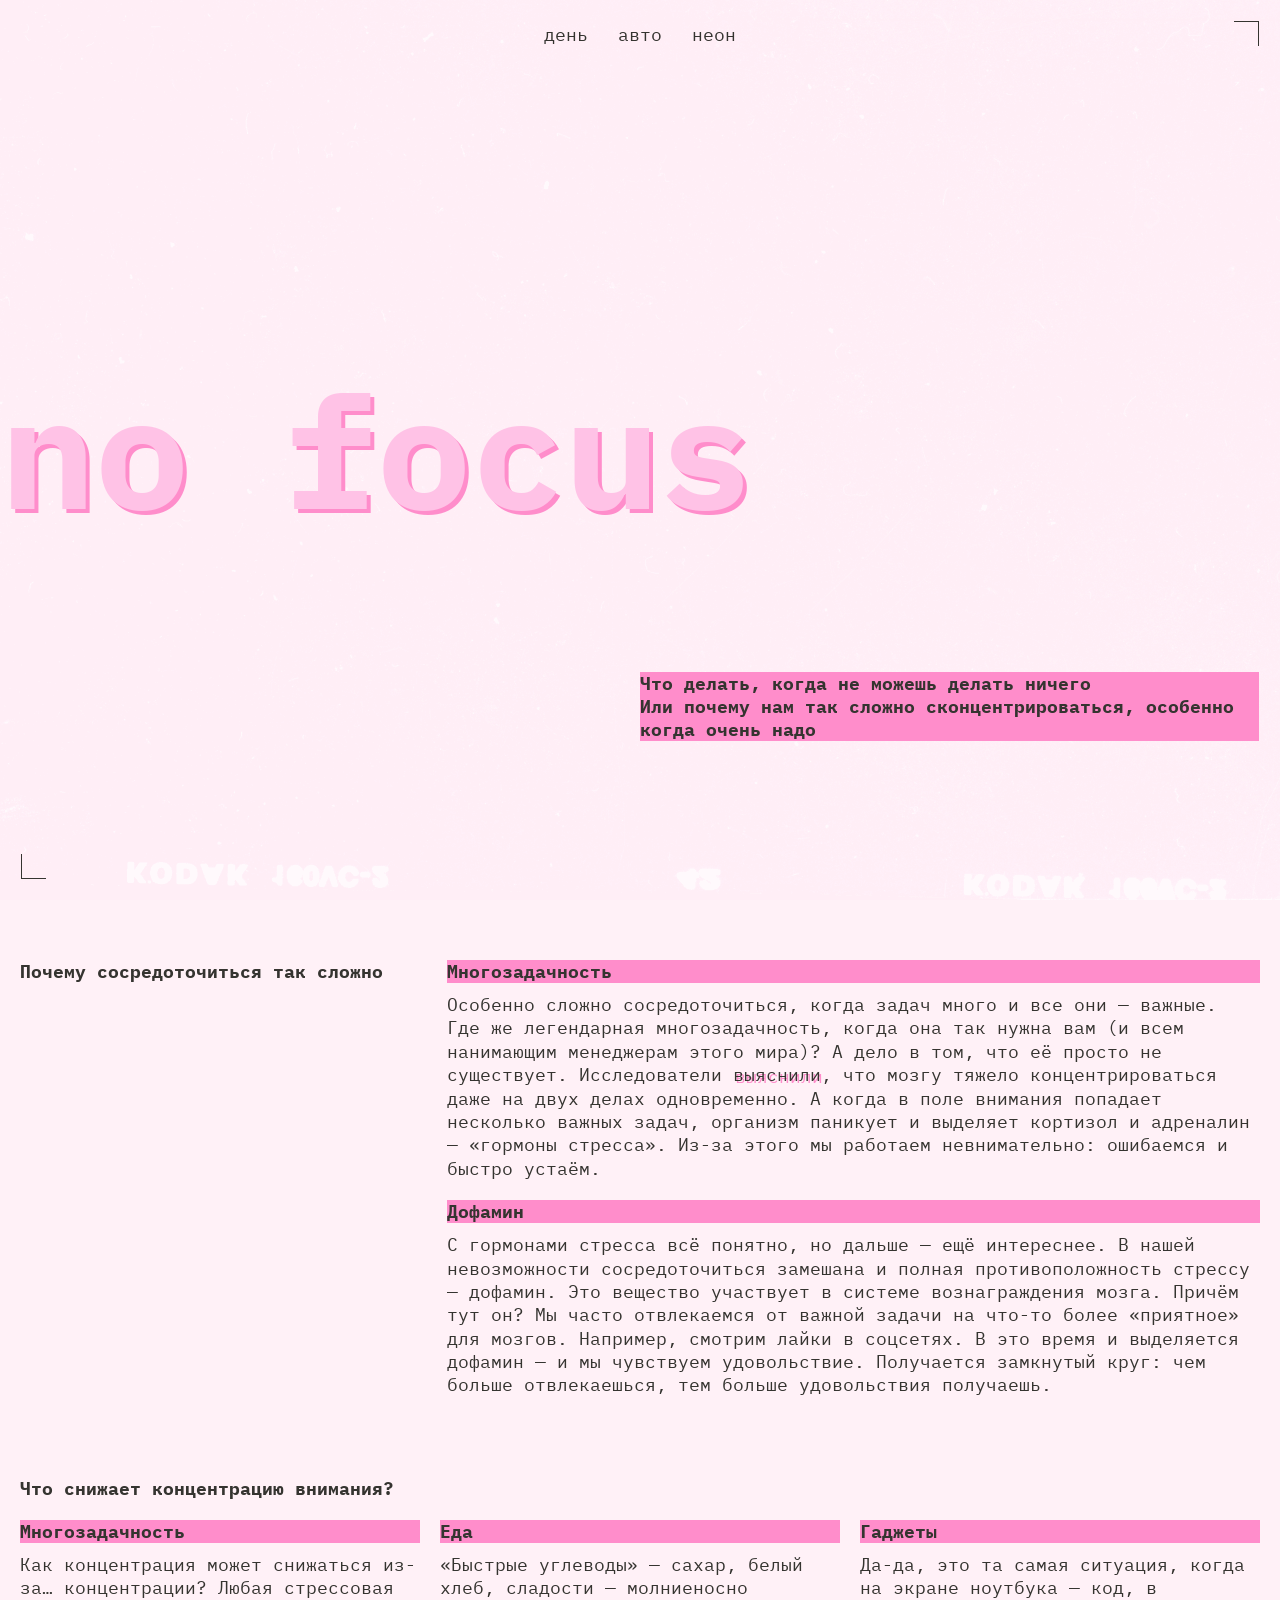
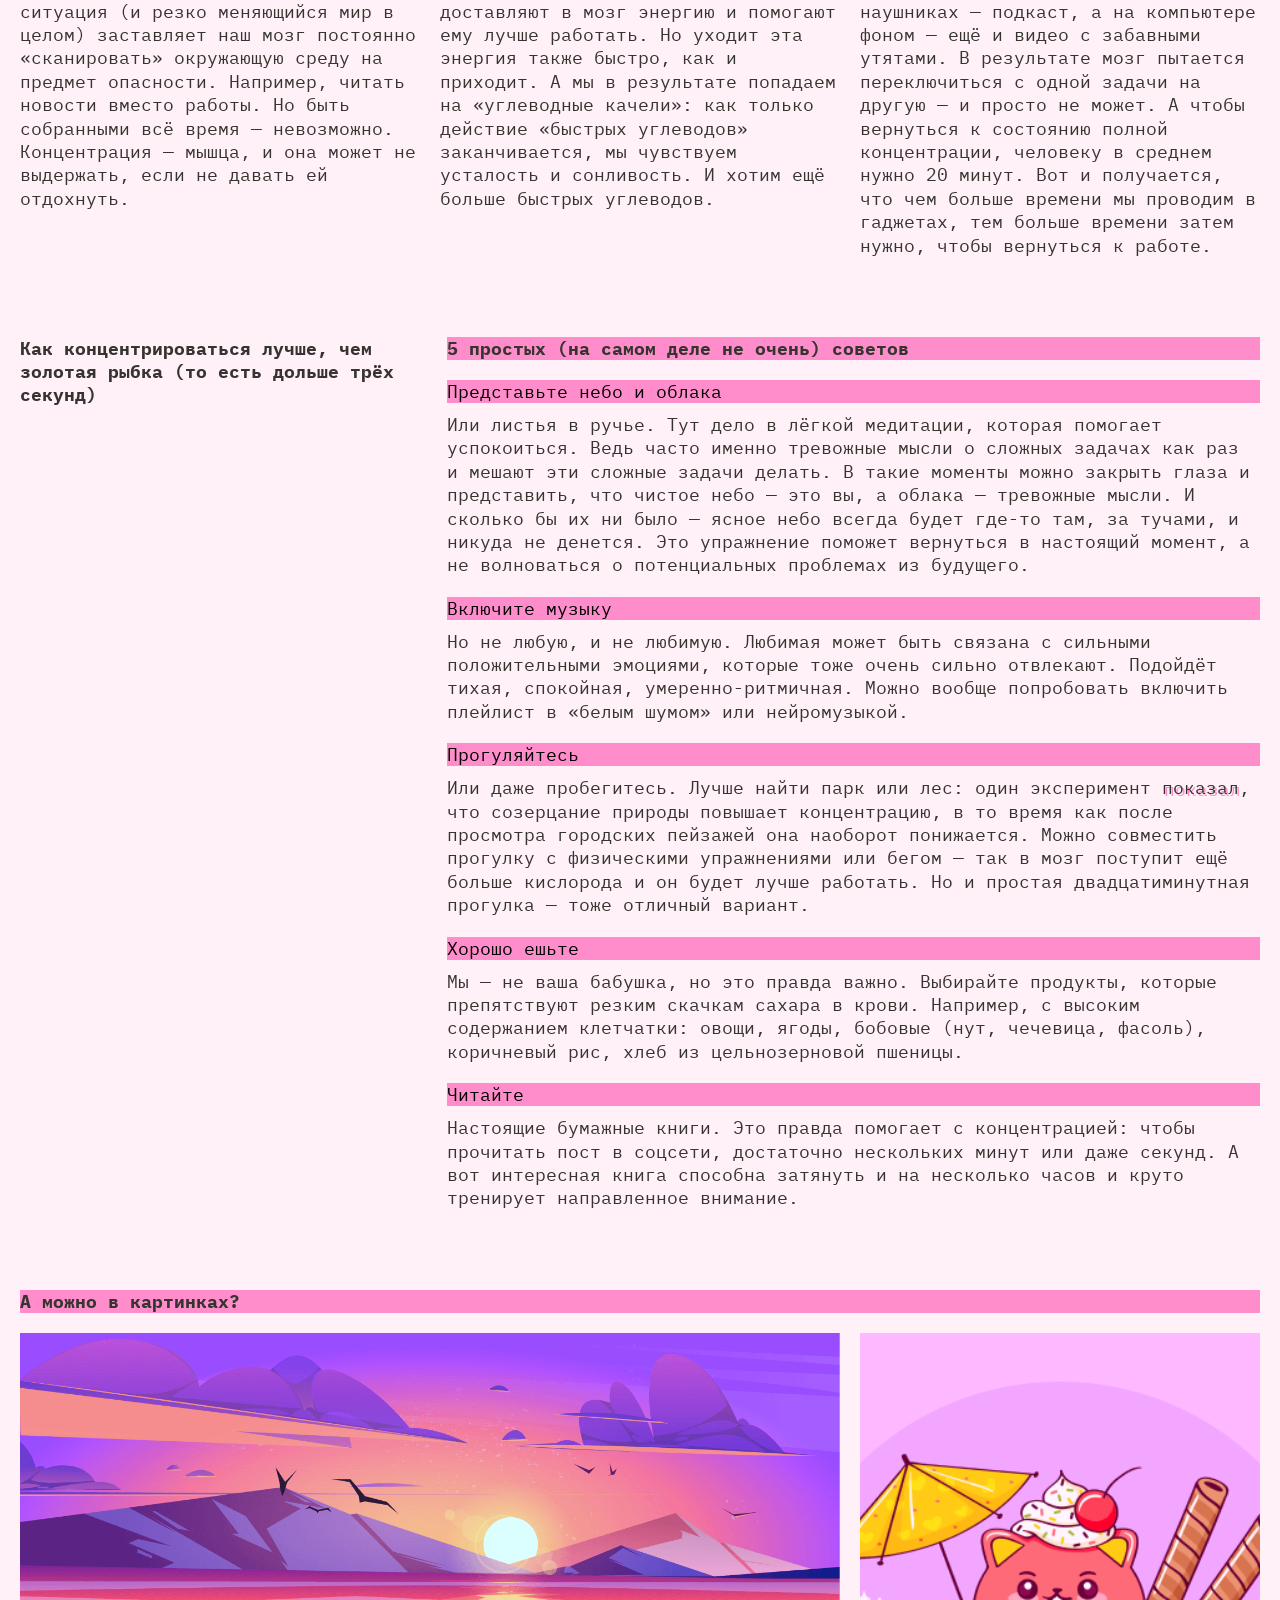
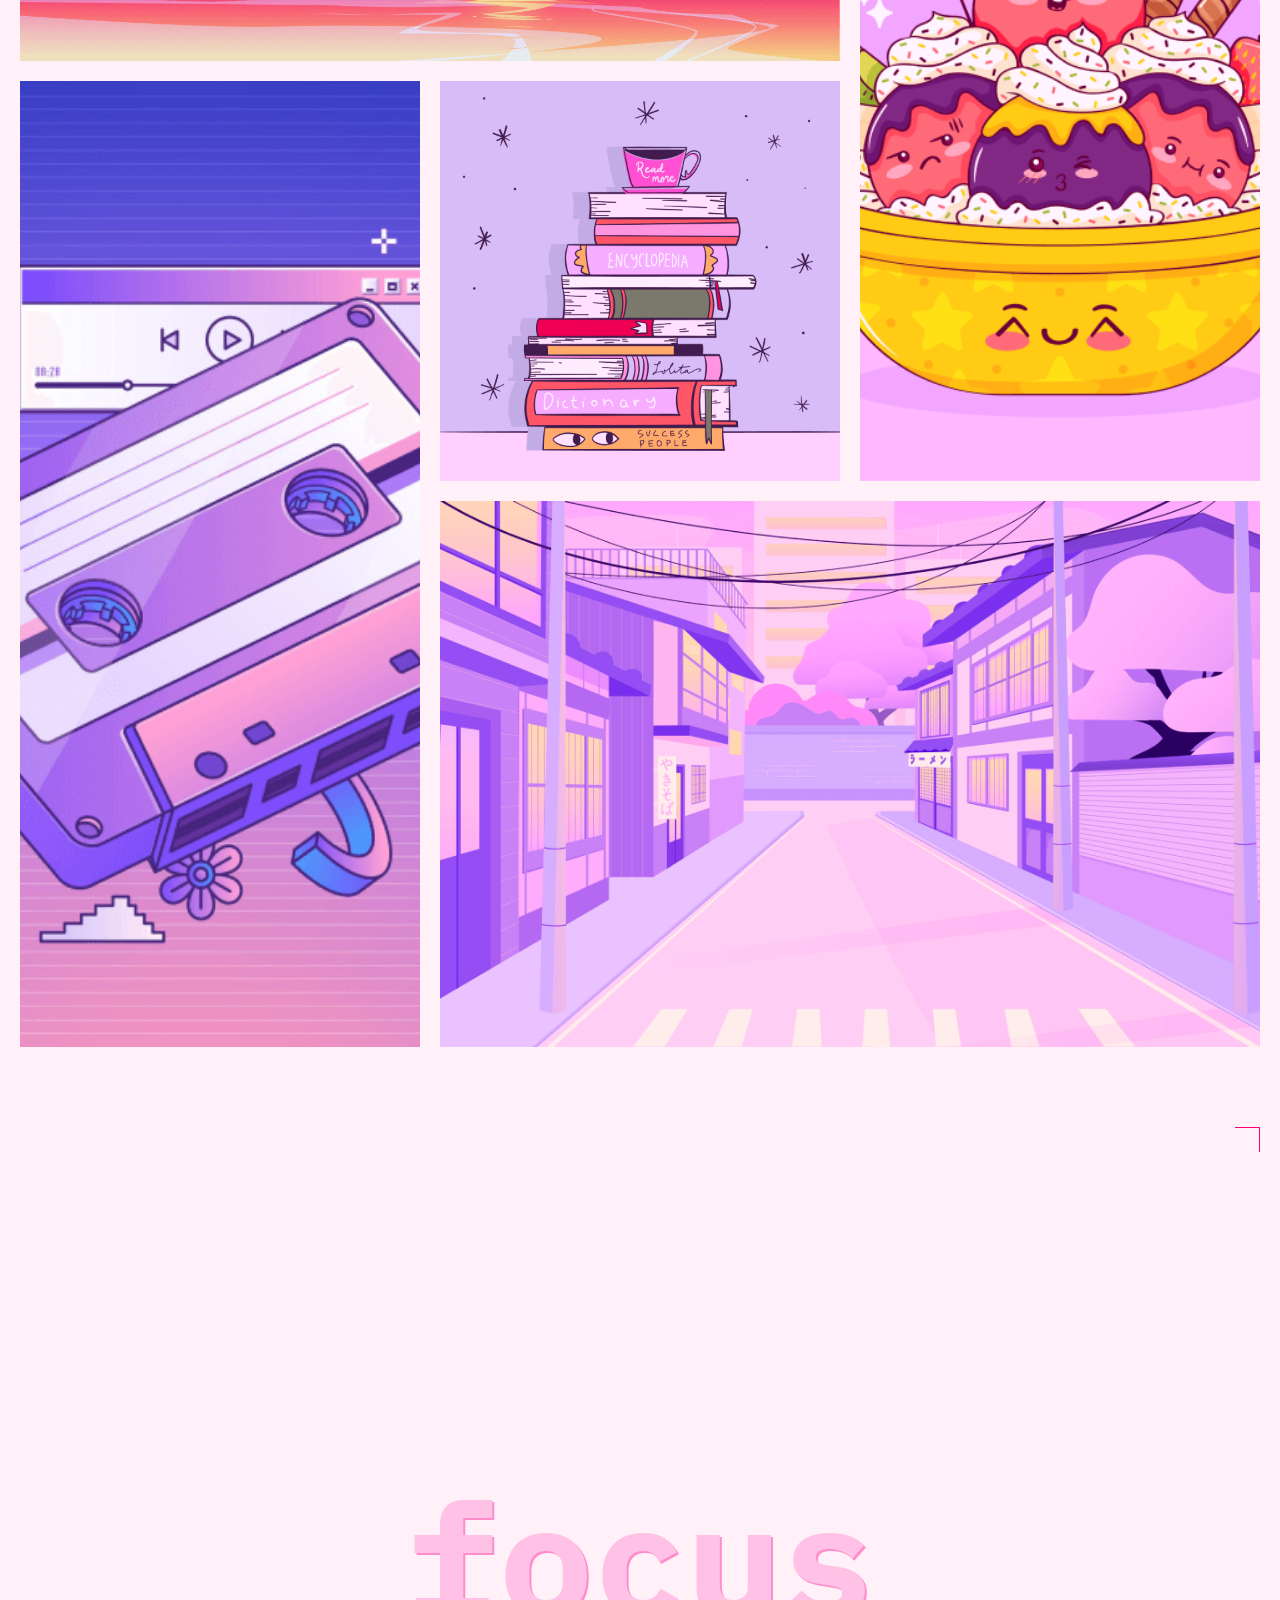
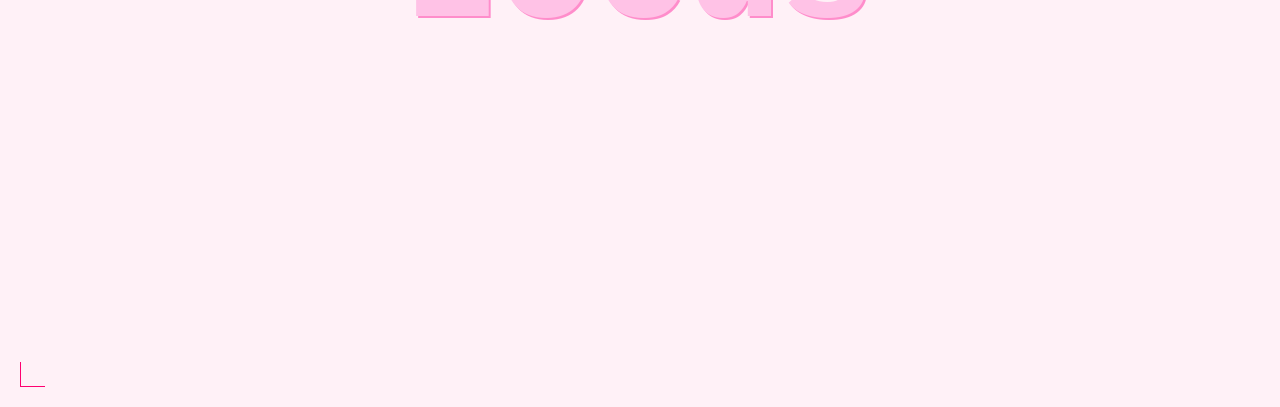
<file: index.html>
<!DOCTYPE html>
<html lang="ru">
  <head>
    <meta charset="UTF-8" />
    <meta http-equiv="X-UA-Compatible" content="IE=edge" />
    <meta name="color-scheme" content="dark light">
    <meta name="viewport" content="width=device-width, initial-scale=1.0" />
    <link rel="stylesheet" href="./fonts/fonts.css">
    <link rel="stylesheet" href="./styles/globals.css">
    <link rel="stylesheet" href="./styles/variables.css">
    <link rel="stylesheet" href="./styles/style.css">
    <link rel="stylesheet" href="./styles/dark.css">
    <link rel="stylesheet" href="./styles/light.css">
    <link rel="icon" href="images/favicon.ico">
    <link rel="icon" href="images/favicon.svg">
    <title>Сложно сосредоточиться</title>
  </head>
  <body class="page">
    <header class="header decorated-zone">
                  <div class="header_nav_container header_style_container">
                  <span class="decoration" aria-hidden="true">REC</span>
                  <nav class="header__theme-menu">
                    <ul class="header__theme-menu-list">
                      <li class="header__theme-menu-item">
                        <button
                          class="header__theme-menu-button header__theme-menu-button_type_light"
                        >
                          день
                        </button>
                      </li>
                      <li class="header__theme-menu-item">
                        <button
                          class="header__theme-menu-button header__theme-menu-button_active header__theme-menu-button_type_auto"
                          disabled
                        >
                          авто
                        </button>
                      </li>
                      <li class="header__theme-menu-item">
                        <button
                          class="header__theme-menu-button header__theme-menu-button_type_dark"
                        >
                          неон
                        </button>
                      </li>
                    </ul>
                  </nav>
                </div>
      <div class="title_container">
      <h1 class="title">no focus</h1>
    </div>
             <div class="header_discription_container header_style_container">
                <div class="title_text_container">
                <p class="title_text">Что делать, когда не можешь делать ничего
                  <br>Или почему нам так сложно сконцентрироваться, особенно когда очень надо</p>
                </div>
              </div>
    </header>
   <main class="main">
      <section class="section_container section_decorated">
        <div class="section_title_container">
        <h2 class="section_title">
          Почему сосредоточиться так сложно
        </h2>
        </div>
      <div class="section_content_container">
        <h3 class="section_subtitle">Многозадачность</h3>
        <p class="section_text">
          Особенно сложно сосредоточиться, когда задач много и все они — важные. Где же легендарная многозадачность, когда она так нужна вам (и всем нанимающим менеджерам этого мира)? А дело в том, что её просто не существует. Исследователи <a class="link" href="https://pmc.ncbi.nlm.nih.gov/articles/PMC7075496/" target="_blank">выяснили</a>, что мозгу тяжело концентрироваться даже на двух делах одновременно. А когда в поле внимания попадает несколько важных задач, организм паникует и выделяет кортизол и адреналин — «гормоны стресса». Из-за этого мы работаем невнимательно: ошибаемся и быстро устаём.
        </p>
        <h3 class="section_subtitle">Дофамин</h3>
        <p class="section_text">С гормонами стресса всё понятно, но дальше — ещё интереснее. В нашей невозможности сосредоточиться замешана и полная противоположность стрессу — дофамин. Это вещество участвует в системе вознаграждения мозга. Причём тут он? Мы часто отвлекаемся от важной задачи на что-то более «приятное» для мозгов. Например, смотрим лайки в соцсетях. В это время и выделяется дофамин — и мы чувствуем удовольствие. Получается замкнутый круг: чем больше отвлекаешься, тем больше удовольствия получаешь.</p>
      </div>
      </section>

      <section class="section_container section_decorated">
        <div class="section_decorated">
        <h2 class="section_title">
          Что снижает концентрацию внимания?
        </h2>
      </div>
      <div class="section_content_container container_decoration">
        <div class="section_block">
        <h3 class="section_subtitle">Многозадачность</h3>
        <p class="section_text">
          Как концентрация может снижаться из-за… концентрации? Любая стрессовая ситуация (и резко меняющийся мир в целом) заставляет наш мозг постоянно «сканировать» окружающую среду на предмет опасности. Например, читать новости вместо работы. Но быть собранными всё время — невозможно. Концентрация — мышца, и она может не выдержать, если не давать ей отдохнуть.
        </p>
        </div>
        <div class="section_block">
        <h3 class="section_subtitle">Еда</h3>
        <p class="section_text">
          «Быстрые углеводы» — сахар, белый хлеб, сладости — молниеносно доставляют в мозг энергию и помогают ему лучше работать. Но уходит эта энергия также быстро, как и приходит. А мы в результате попадаем на «углеводные качели»: как только действие «быстрых углеводов» заканчивается, мы чувствуем усталость и сонливость. И хотим ещё больше быстрых углеводов.
        </p>
        </div>
        <div class="section_block">

        <h3 class="section_subtitle">Гаджеты</h3>
        <p class="section_text">
          Да-да, это та самая ситуация, когда на экране ноутбука — код, в наушниках — подкаст, а на компьютере фоном — ещё и видео с забавными утятами. В результате мозг пытается переключиться с одной задачи на другую — и просто не может. А чтобы вернуться к состоянию полной концентрации, человеку в среднем нужно 20 минут. Вот и получается, что чем больше времени мы проводим в гаджетах, тем больше времени затем нужно, чтобы вернуться к работе.
        </p>
        </div>
      </div>
      </section>

      <section class="section_container">
        <h2 class="section_title">
          Как концентрироваться лучше, чем золотая рыбка (то есть дольше трёх секунд)
        </h2>
        <div class="section_content_container">
        <h3 class="section_subtitle">5 простых (на самом деле не очень) советов</h3>
        <h4 class="section_subsubtitle">Представьте небо и облака</h4>
        <p class="section_text">Или листья в ручье. Тут дело в лёгкой медитации, которая помогает успокоиться. Ведь часто именно тревожные мысли о сложных задачах как раз и мешают эти сложные задачи делать. В такие моменты можно закрыть глаза и представить, что чистое небо — это вы, а облака — тревожные мысли. И сколько бы их ни было — ясное небо всегда будет где-то там, за тучами, и никуда не денется. Это упражнение поможет вернуться в настоящий момент, а не волноваться о потенциальных проблемах из будущего.
        </p>
        <h4 class="section_subsubtitle">Включите музыку</h4>
        <p class="section_text">
          Но не любую, и не любимую. Любимая может быть связана с сильными положительными эмоциями, которые тоже очень сильно отвлекают. Подойдёт тихая, спокойная, умеренно-ритмичная. Можно вообще попробовать включить плейлист в «белым шумом» или нейромузыкой.
        </p>
        <h4 class="section_subsubtitle">Прогуляйтесь</h4>
        <p class="section_text">
          Или даже пробегитесь. Лучше найти парк или лес: один эксперимент <a class="link" href="https://www.sciencedirect.com/science/article/abs/pii/S0272494415000328" target="_blank">показал</a>, что созерцание природы повышает концентрацию, в то время как после просмотра городских пейзажей она наоборот понижается. Можно совместить прогулку с физическими упражнениями или бегом — так в мозг поступит ещё больше кислорода и он будет лучше работать. Но и простая двадцатиминутная прогулка — тоже отличный вариант.
        </p>
        <h4 class="section_subsubtitle">Хорошо ешьте</h4>
        <p class="section_text">
          Мы — не ваша бабушка, но это правда важно. Выбирайте продукты, которые препятствуют резким скачкам сахара в крови. Например, с высоким содержанием клетчатки: овощи, ягоды, бобовые (нут, чечевица, фасоль), коричневый рис, хлеб из цельнозерновой пшеницы.
        </p>
        <h4 class="section_subsubtitle">Читайте</h4>
        <p class="section_text">
          Настоящие бумажные книги. Это правда помогает с концентрацией: чтобы прочитать пост в соцсети, достаточно нескольких минут или даже секунд. А вот интересная книга способна затянуть и на несколько часов и круто тренирует направленное внимание.
        </p>
      </div>
      </section>

      <section class="section_container">
        <h3 class="section_subtitle">А можно в картинках?</h3>
        <div class="image_container">
        <img class="images" src="images/sunset.png" alt="Закат">
        <img class="images" src="images/ice-cream.png" alt="Сладости с мороженым">
        <img class="images" src="images/tape.png" alt="Кассета">
        <img class="images" src="images/books.png" alt="Книги">
        <img class="images" src="images/street.png" alt="Улица">
      </div>
      </section>
    </main>
   <footer class="footer">
      <div class="final_title_container">
        <h1 class="title final_title">focus</h1>
      </div>
    </footer>
  </body>
</html>
<script src="./scripts/script.js"></script>
</file>
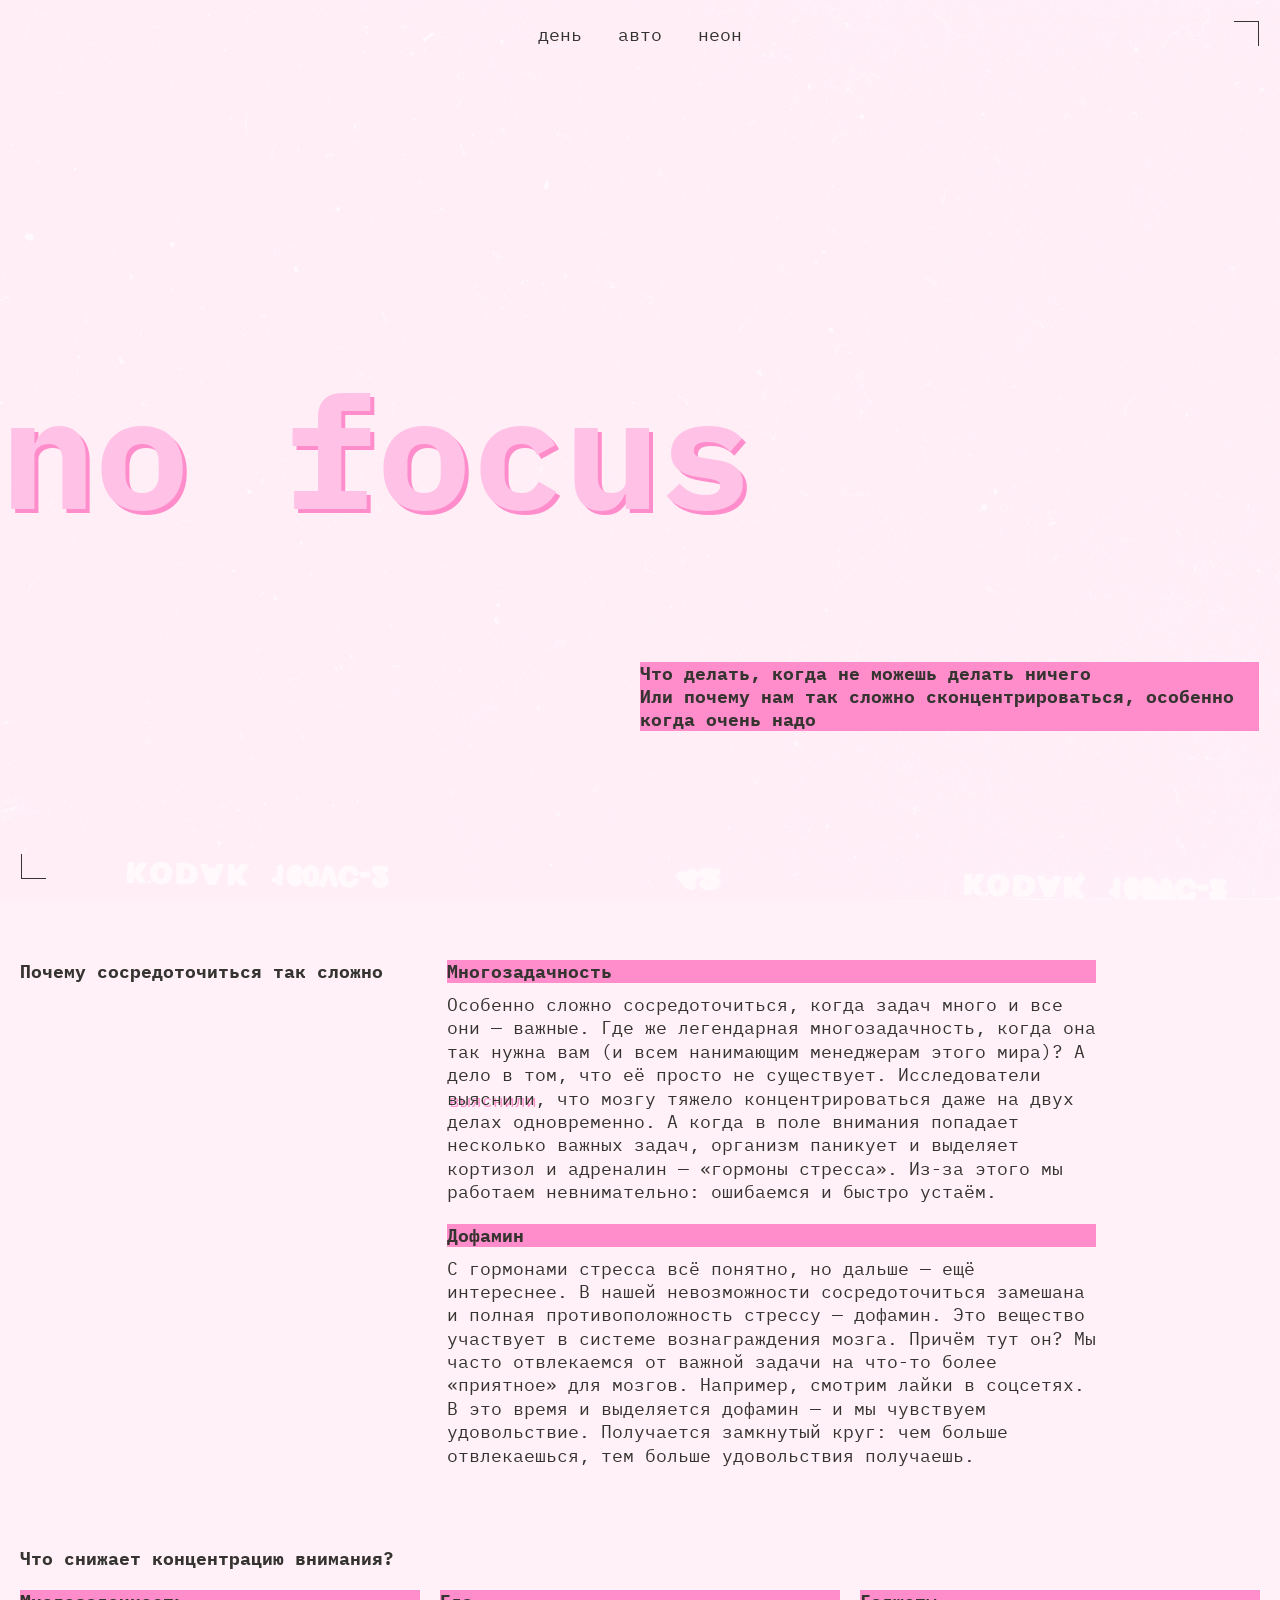
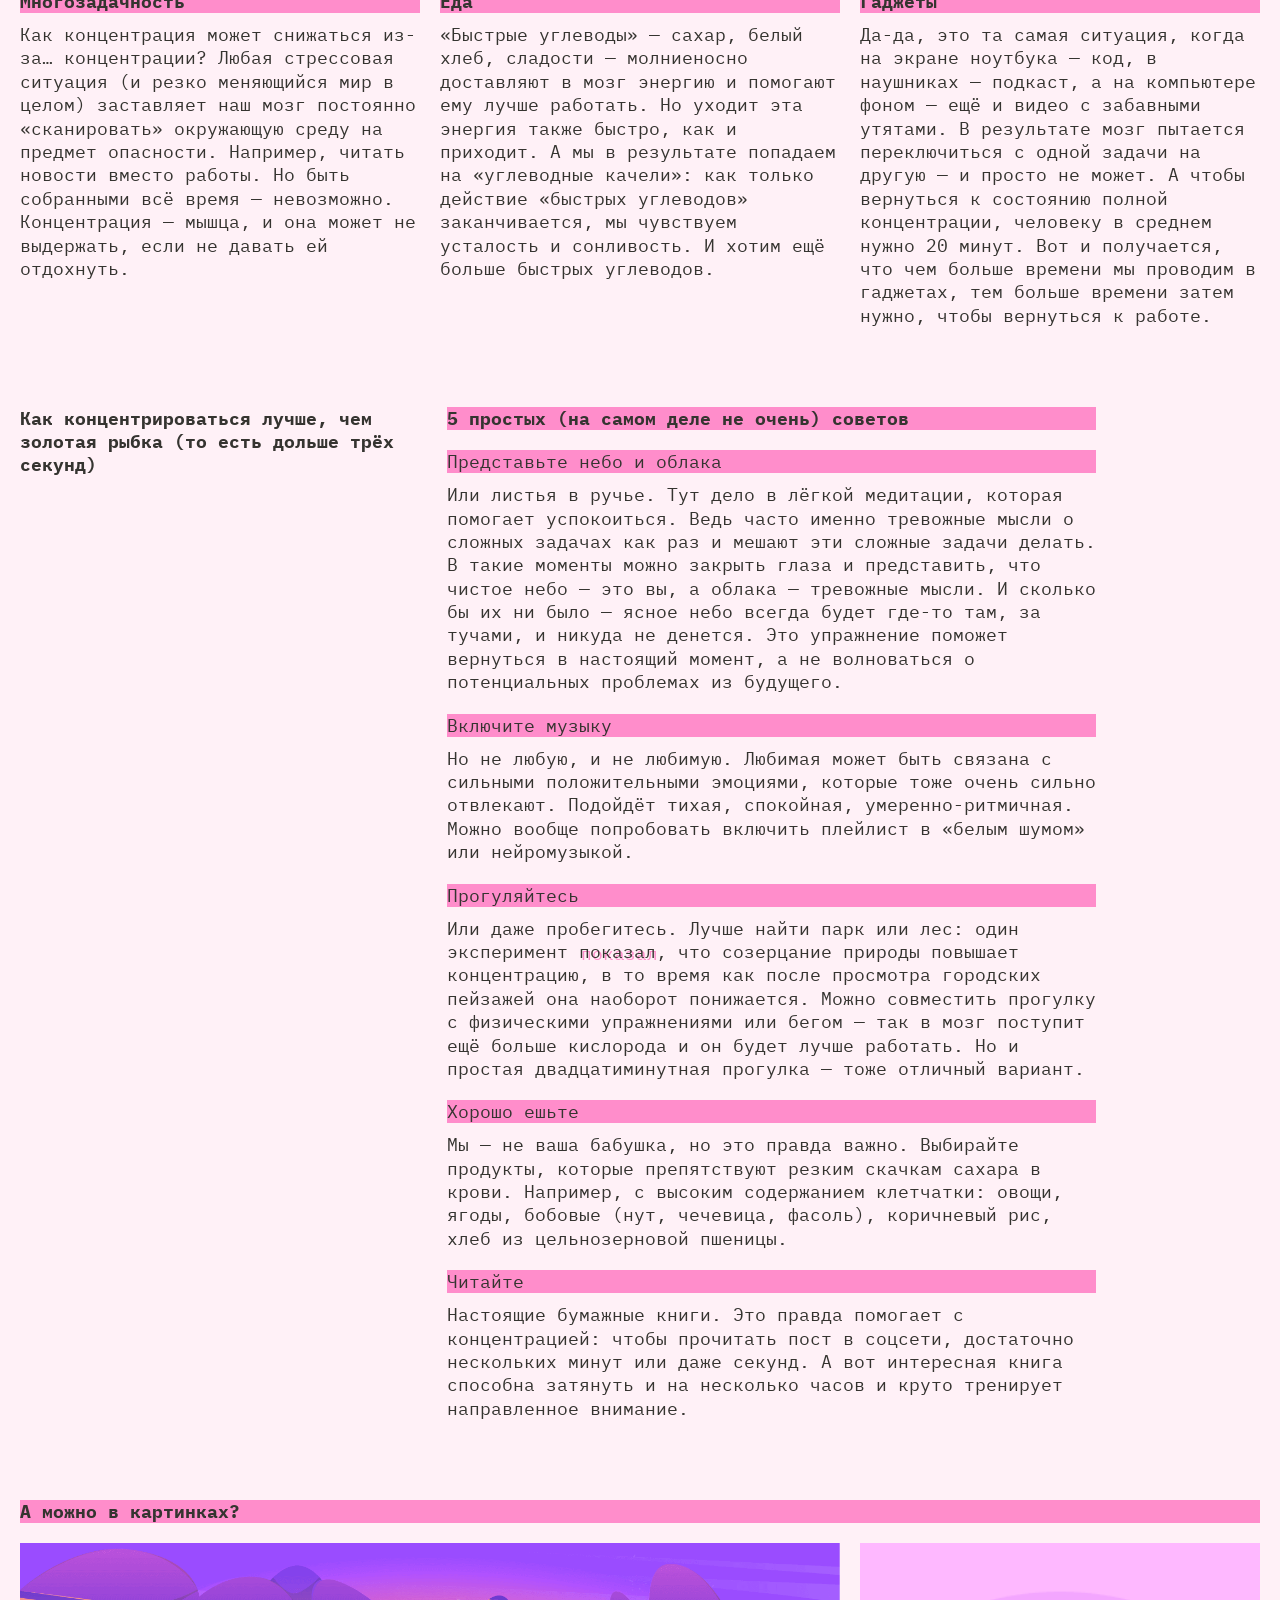
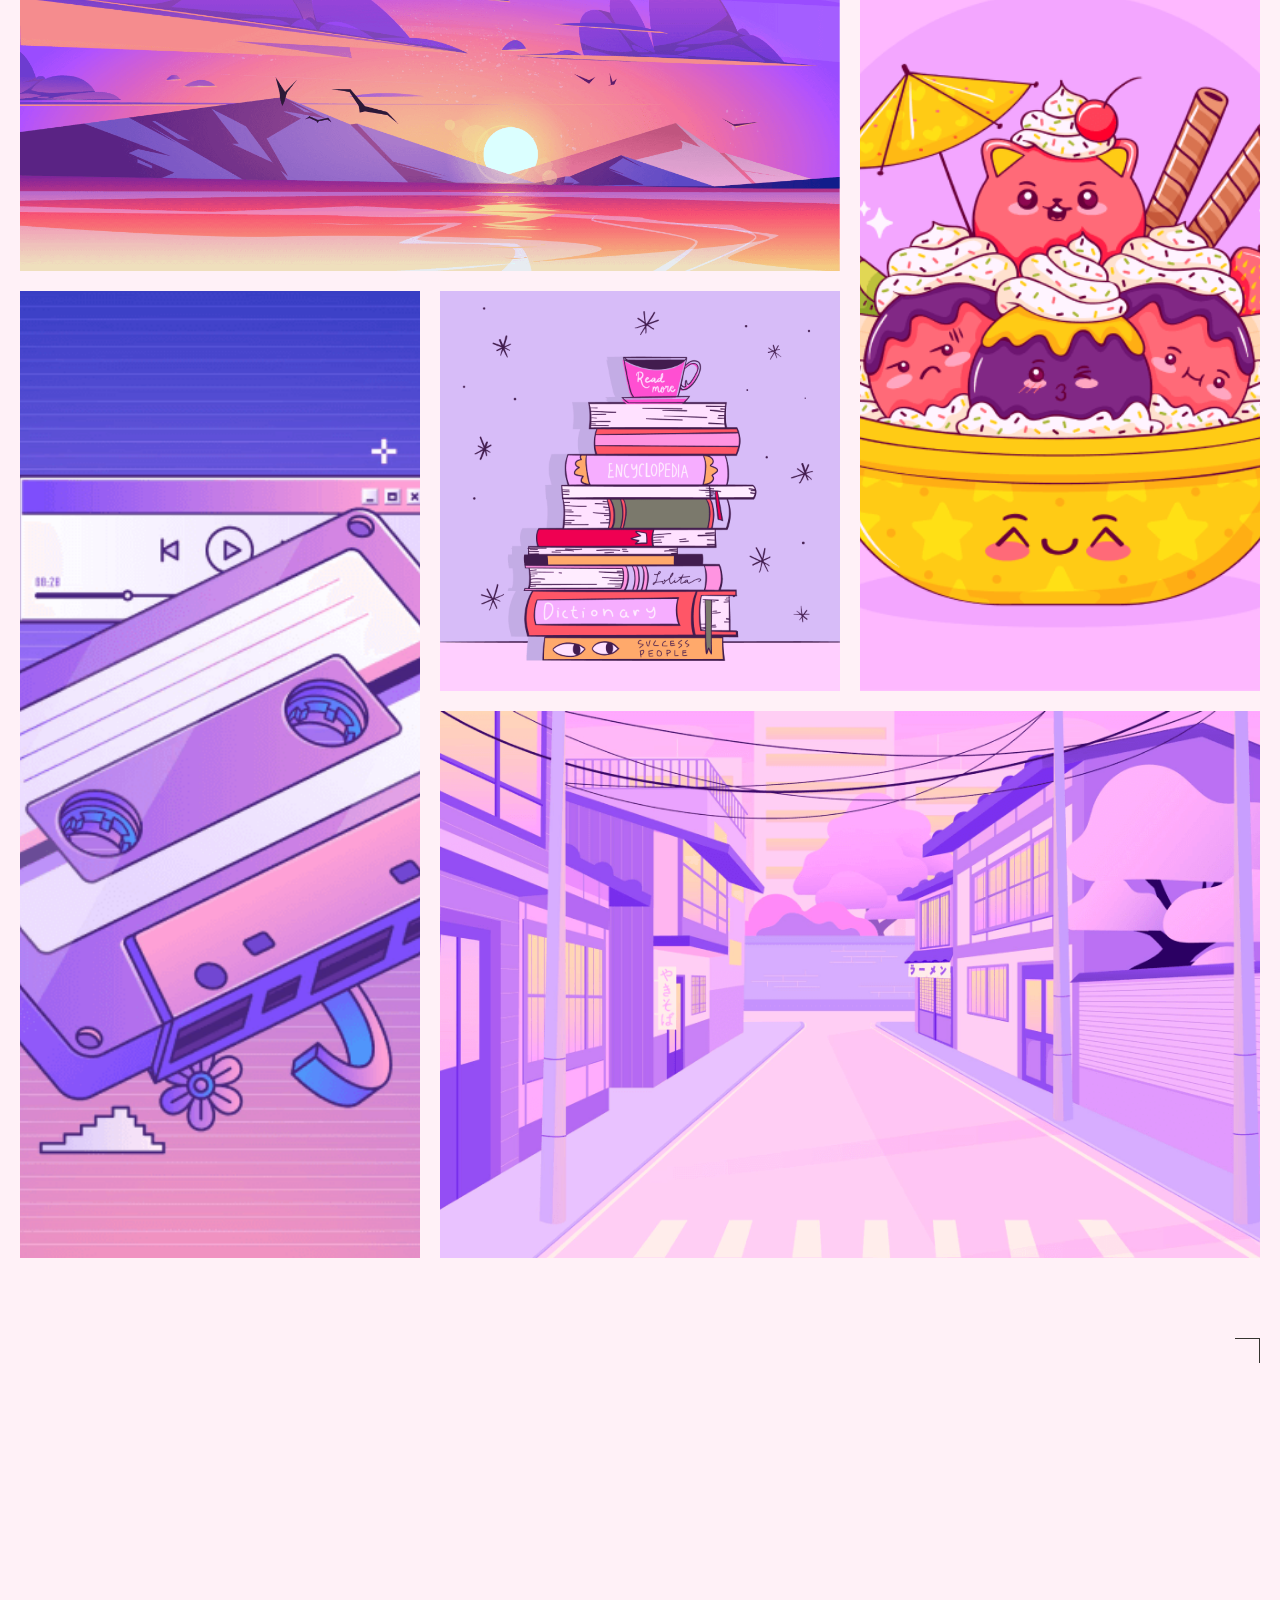
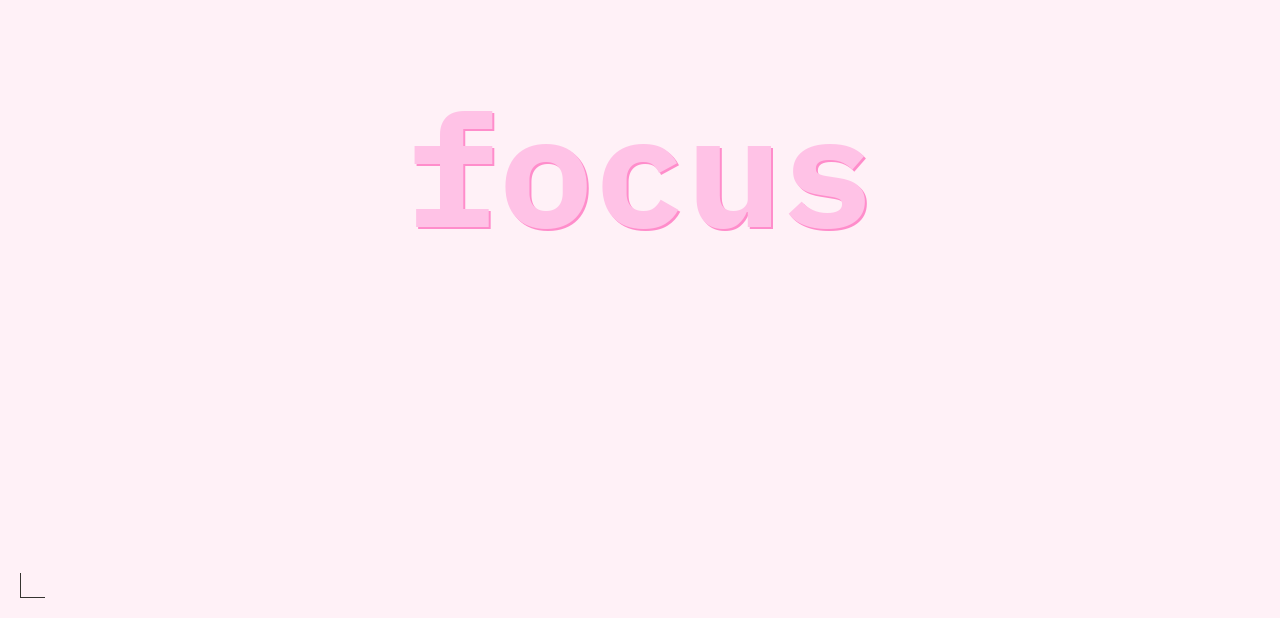
<file: бэкап(копия) сложно сосредоточиться/index.html>
<!DOCTYPE html>
<html lang="ru">

<head>
  <meta charset="UTF-8" />
  <meta http-equiv="X-UA-Compatible" content="IE=edge" />
  <meta name="color-scheme" content="dark light">
  <meta name="viewport" content="width=device-width, initial-scale=1.0" />
  <link rel="stylesheet" href="./fonts/fonts.css">
  <link rel="stylesheet" href="./styles/globals.css">
  <link rel="stylesheet" href="./styles/variables.css">
  <link rel="stylesheet" href="./styles/style.css">
  <link rel="stylesheet" href="./styles/dark.css">
  <link rel="stylesheet" href="./styles/light.css">
  <link rel="icon" href="images/favicon.ico">
  <link rel="icon" href="images/favicon.svg">
  <title>Сложно сосредоточиться</title>
</head>

<body class="page">
  <header class="header decorated-zone">
    <div class="header_nav_container header_style_container">
      <span class="decoration" aria-hidden="true">REC</span>
      <nav class="header__theme-menu">
        <ul class="header__theme-menu-list">
          <li class="header__theme-menu-item">
            <button class="header__theme-menu-button header__theme-menu-button_type_light">
              день
            </button>
          </li>
          <li class="header__theme-menu-item">
            <button
              class="header__theme-menu-button header__theme-menu-button_active header__theme-menu-button_type_auto"
              disabled>
              авто
            </button>
          </li>
          <li class="header__theme-menu-item">
            <button class="header__theme-menu-button header__theme-menu-button_type_dark">
              неон
            </button>
          </li>
        </ul>
      </nav>
    </div>
    <div class="title_container">
      <h1 class="title">no focus</h1>
    </div>
    <div class="header_discription_container header_style_container">
      <div class="title_text_container">
        <p class="title_text">Что делать, когда не можешь делать ничего
          <br>Или почему нам так сложно сконцентрироваться, особенно когда очень надо
        </p>
      </div>
    </div>
  </header>
  <main class="main">
    <section class="section_container section_decorated">
      <div class="section_title_container">
        <h2 class="section_title">
          Почему сосредоточиться так сложно
        </h2>
      </div>
      <div class="section_content_container section_content_container_dop">
        <h3 class="section_subtitle">Многозадачность</h3>
        <p class="section_text">
          Особенно сложно сосредоточиться, когда задач много и все они — важные. Где же легендарная многозадачность,
          когда она так нужна вам (и всем нанимающим менеджерам этого мира)? А дело в том, что её просто не существует.
          Исследователи <a class="link" href="https://pmc.ncbi.nlm.nih.gov/articles/PMC7075496/"
            target="_blank">выяснили</a>, что мозгу тяжело концентрироваться даже на двух делах одновременно. А когда в
          поле внимания попадает несколько важных задач, организм паникует и выделяет кортизол и адреналин — «гормоны
          стресса». Из-за этого мы работаем невнимательно: ошибаемся и быстро устаём.
        </p>
        <h3 class="section_subtitle">Дофамин</h3>
        <p class="section_text">С гормонами стресса всё понятно, но дальше — ещё интереснее. В нашей невозможности
          сосредоточиться замешана и полная противоположность стрессу — дофамин. Это вещество участвует в системе
          вознаграждения мозга. Причём тут он? Мы часто отвлекаемся от важной задачи на что-то более «приятное» для
          мозгов. Например, смотрим лайки в соцсетях. В это время и выделяется дофамин — и мы чувствуем удовольствие.
          Получается замкнутый круг: чем больше отвлекаешься, тем больше удовольствия получаешь.</p>
      </div>
    </section>

    <section class="section_column_text_container section_container section_decorated ">
      <div class="section_decorated">
        <h2 class="section_title section_title_decoration">
          Что снижает концентрацию внимания?
        </h2>
      </div>
      <div class="section_content_container container_decoration section_column_text">
        <div class="section_block">
          <h3 class="section_subtitle">Многозадачность</h3>
          <p class="section_text">
            Как концентрация может снижаться из-за… концентрации? Любая стрессовая ситуация (и резко меняющийся мир в
            целом) заставляет наш мозг постоянно «сканировать» окружающую среду на предмет опасности. Например, читать
            новости вместо работы. Но быть собранными всё время — невозможно. Концентрация — мышца, и она может не
            выдержать, если не давать ей отдохнуть.
          </p>
        </div>
        <div class="section_block">
          <h3 class="section_subtitle">Еда</h3>
          <p class="section_text">
            «Быстрые углеводы» — сахар, белый хлеб, сладости — молниеносно доставляют в мозг энергию и помогают ему
            лучше работать. Но уходит эта энергия также быстро, как и приходит. А мы в результате попадаем на
            «углеводные качели»: как только действие «быстрых углеводов» заканчивается, мы чувствуем усталость и
            сонливость. И хотим ещё больше быстрых углеводов.
          </p>
        </div>
        <div class="section_block">

          <h3 class="section_subtitle">Гаджеты</h3>
          <p class="section_text">
            Да-да, это та самая ситуация, когда на экране ноутбука — код, в наушниках — подкаст, а на компьютере фоном —
            ещё и видео с забавными утятами. В результате мозг пытается переключиться с одной задачи на другую — и
            просто не может. А чтобы вернуться к состоянию полной концентрации, человеку в среднем нужно 20 минут. Вот и
            получается, что чем больше времени мы проводим в гаджетах, тем больше времени затем нужно, чтобы вернуться к
            работе.
          </p>
        </div>
      </div>
    </section>

    <section class="section_container">
      <h2 class="section_title section_title_decoration">
        Как концентрироваться лучше, чем золотая рыбка (то есть дольше трёх секунд)
      </h2>
      <div class="section_content_container section_content_container_dop">
        <h3 class="section_subtitle">5 простых (на самом деле не очень) советов</h3>
        <h4 class="section_subsubtitle">Представьте небо и облака</h4>
        <p class="section_text">Или листья в ручье. Тут дело в лёгкой медитации, которая помогает успокоиться. Ведь
          часто именно тревожные мысли о сложных задачах как раз и мешают эти сложные задачи делать. В такие моменты
          можно закрыть глаза и представить, что чистое небо — это вы, а облака — тревожные мысли. И сколько бы их ни
          было — ясное небо всегда будет где-то там, за тучами, и никуда не денется. Это упражнение поможет вернуться в
          настоящий момент, а не волноваться о потенциальных проблемах из будущего.
        </p>
        <h4 class="section_subsubtitle">Включите музыку</h4>
        <p class="section_text">
          Но не любую, и не любимую. Любимая может быть связана с сильными положительными эмоциями, которые тоже очень
          сильно отвлекают. Подойдёт тихая, спокойная, умеренно-ритмичная. Можно вообще попробовать включить плейлист в
          «белым шумом» или нейромузыкой.
        </p>
        <h4 class="section_subsubtitle">Прогуляйтесь</h4>
        <p class="section_text">
          Или даже пробегитесь. Лучше найти парк или лес: один эксперимент <a class="link"
            href="https://www.sciencedirect.com/science/article/abs/pii/S0272494415000328" target="_blank">показал</a>,
          что созерцание природы повышает концентрацию, в то время как после просмотра городских пейзажей она наоборот
          понижается. Можно совместить прогулку с физическими упражнениями или бегом — так в мозг поступит ещё больше
          кислорода и он будет лучше работать. Но и простая двадцатиминутная прогулка — тоже отличный вариант.
        </p>
        <h4 class="section_subsubtitle">Хорошо ешьте</h4>
        <p class="section_text">
          Мы — не ваша бабушка, но это правда важно. Выбирайте продукты, которые препятствуют резким скачкам сахара в
          крови. Например, с высоким содержанием клетчатки: овощи, ягоды, бобовые (нут, чечевица, фасоль), коричневый
          рис, хлеб из цельнозерновой пшеницы.
        </p>
        <h4 class="section_subsubtitle">Читайте</h4>
        <p class="section_text">
          Настоящие бумажные книги. Это правда помогает с концентрацией: чтобы прочитать пост в соцсети, достаточно
          нескольких минут или даже секунд. А вот интересная книга способна затянуть и на несколько часов и круто
          тренирует направленное внимание.
        </p>
      </div>
    </section>

    <section class="section_container">
      <h3 class="section_subtitle">А можно в картинках?</h3>
      <div class="image_container">
        <img class="images" src="images/sunset.png" alt="Закат">
        <img class="images" src="images/ice-cream.png" alt="Сладости с мороженым">
        <img class="images" src="images/tape.png" alt="Кассета">
        <img class="images" src="images/books.png" alt="Книги">
        <img class="images" src="images/street.png" alt="Улица">
      </div>
    </section>
  </main>
  <footer class="footer">
    <div class="final_title_container">
      <h2 class="title final_title">focus</h2>
    </div>
  </footer>
</body>

</html>
<script src="./scripts/script.js"></script>
</file>
<file: fonts/fonts.css>
@font-face {
  font-family: 'IBM Plex mono';
  src: url(./IBMPlexMono-Regular.woff) format('woff');
  font-weight: normal;
  font-display: swap;
}

@font-face {
  font-family: 'IBM Plex mono';
  src: url(./IBMPlexMono-Bold.woff) format('woff');
  font-weight: bold;
  font-display: swap;
}
</file>
<file: styles/globals.css>
/* Глобальные стили для проекта, их можно дополнять и менять по желанию */

*,
*::before,
*::after {
  box-sizing: border-box;
}

body {
  min-inline-size: 375px;
  max-inline-size: 1440px;
  margin: 0 auto;
}

h1,
h2,
h3,
h4,
h5,
h6,
p {
  margin: 0;
}

ul {
  margin: 0;
  padding: 0;
  list-style: none;
}

picture {
  margin: 0;
  padding: 0;
}

button,
a {
  color: currentColor;
  font-family: inherit;
  font-size: inherit;
  line-height: inherit;
}
</file>
<file: styles/variables.css>
:root {
  --accent-color: #ff0070;
  --background-image: url(../images/cover-image-dark.png);
  --title-color: #DB00FF;
  --background-color:#000028;
  --text-color:#F1B2CE;
  --subtitle-color:var(--background-color);
  --section-title-color:var(--accent-color);
  --decoration-color:var(--accent-color);
  --border-color:#ff007066;
}

.page.theme_auto .header__theme-menu-button_type_auto {
  outline: 1px solid var(--decoration-color);
}

@media (prefers-color-scheme: light) {
  .decoration{
    display: none;
  }
}
</file>
<file: styles/style.css>
/* Основные стили проекта. Это стили для темы, которую вы верстаете первой. */
.section_container{
}
.header {
 width: 100vw;
 height: 100vh;
 position: relative;
 border: 1px solid transparent;
 display: grid;
 grid-template-rows: 1fr auto 1fr;



}
.header_nav_container {
  display: flex;
  justify-content: end;
  align-items: center;
}
.header__theme-menu{
width: fit-content;

}

.header__theme-menu-list{

  margin: 0;
}
.header__theme-menu-item{
  margin-bottom: 10px;
}
.header__theme-menu-item:last-child {
  margin-bottom: 0;
}


.header::after{
  content: '';
  position: absolute;
  top: 0px;
  right: 0px;
  width: 25px;
  height: 25px;
  border-top: 1px solid var(--decoration-color);
  border-right: 1px solid var(--decoration-color);

}

.header::before{
  content: '';
  position: absolute;
  bottom: 0px;
  left: 0px;
  width: 25px;
  height: 25px;
  border-left: 1px solid var(--decoration-color);
  border-bottom: 1px solid var(--decoration-color);
}

.title{
font-family: "IBM Plex Mono", monospace;
color: var(--title-color);
font-size:clamp(7.25rem, 7.0115rem + 1.0178vw, 7.5rem);
line-height: 82.5%;
text-shadow: 4px 4px 0px var(--accent-color);
margin: 0;
}
.title_container{
  display: flex;
  justify-content: center;
}
.title_text{
  font-family: "IBM Plex Mono", monospace;
  font-size: 18px;
  font-weight: 700;
  color: var(--subtitle-color);
}

.header_discription_container {
  display: flex;
  align-items: center;
}


.title_text_container {
  background-color: var(--accent-color);
}

.header__theme-menu-button {
font-family: "IBM Plex Mono", monospace;
color: var(--decoration-color);
background-color: transparent;
border:1px solid transparent;
font-size: 18px;
width: 70px;
}

.header__theme-menu-button:hover {
outline: 1px solid var(--border-color);
}

.header__theme-menu-button:active {
  border-color:var(--accent-color);
}

.header__theme-menu-button:focus-visible {
  outline: none;
  border-bottom: 1px solid var(--decoration-color);
 }

.header__theme-menu-list {
list-style-type: none;
}

.decoration {
color: var(--accent-color);
font-family: "IBM Plex Mono", monospace;
font-size: 18px;
font-weight: 400;
line-height: 25px;
text-align: center;
text-underline-position: from-font;
text-decoration-skip-ink: none;
position: absolute;
top: 0px;
right: 28px;

}

.decoration::after {
  content:'';
  position: absolute;
  inline-size: 9px;
  block-size: 9px;
  background-color: var(--accent-color);
  border-radius: 50%;
  margin-inline-start: 10px;
  margin-block-start: 8px;
  box-shadow: 0px 0px 6px 3px var(--accent-color);
}

.page {
  /* сохраните в разметке и стилях класс page. На его основе работает скрипт. */
  background: var(--background-image), var(--background-color);
  background-attachment: fixed;
  padding: 10px;
  margin: 0;
}


.main {
  margin-top: 10px;
}

.section_container {
  max-width: 100vw;
  position: relative;
}

.section_container:last-child {
  margin-top: 40px;
}

.section_title {
  font-family: "IBM Plex Mono", monospace;
  color: var(--text-color);
  margin: 0;
  padding:40px 0px 20px 0px;
  font-size: 18px;
}

.section_subtitle {
  font-family: "IBM Plex Mono", monospace;
  color: var(--subtitle-color);
  background-color: var(--accent-color);
  font-size: 18px;
  margin-bottom: 10px;
  font-weight: bold;
}


.section_subsubtitle {
  font-family: "IBM Plex Mono", monospace;
  background-color: var(--accent-color);
  font-size: 18px;
  margin-bottom: 10px;
  font-weight: normal;
}

.section_subsubtitle:first-of-type {
  margin-top: 20px;
}

.section_text {
  font-family: "IBM Plex Mono", monospace;
  font-size: 18px;
  line-height: 23.4px;
  color: var(--text-color);
  margin: 0;
  padding: 0 0px 20px 0px;
  font-weight: normal;
}

.section_text:last-child {
  padding-bottom: 10px;
}


.link{
  text-shadow: 2px 2px 0 var(--accent-color);
  text-decoration: none;
}

.link:hover {
  border-bottom: 1px solid var(--text-color);
}

.link:focus-visible {
  outline: none;
  border: 1px solid var(--text-color);
}

.images:not(:last-child) {
  margin-bottom: 10px;
}


.image_container {
  display: flex;
  flex-direction: column;
}

.images {
object-fit: cover;
object-position: center;
inline-size: 100%;
block-size: 100%;
}

.images:last-child {
  margin-bottom: 50px;
}

.footer {
  height: 100vh;
  position: relative;
  display: flex;
  justify-content: center;
  align-items: center;


}

.final_title {
text-shadow: 2px 2px 0px var(--accent-color);
}


.footer::after{
  content: '';
  position: absolute;
  top: 0px;
  right: 0px;
  width: 25px;
  height: 25px;
  border-top: 1px solid #FF0070;
  border-right: 1px solid #FF0070;

}

.footer::before{
  content: '';
  position: absolute;
  bottom: 10px;
  left: 10px;
  width: 25px;
  height: 25px;
  border-left: 1px solid #FF0070;
  border-bottom: 1px solid #FF0070;
}

@media (width>767px){

  .page{
    padding: 0;
  }

  .header .header_style_container:not(:nth-child(2n)) {
    padding: 20px;
  }

.header__theme-menu {
  padding-top: 10px;
}

.decoration {
  top: 20px;
  right: 48px;
}

.title_container {
display: flex;
justify-content: start;
}

.title {
  font-size: clamp(7.5rem, 0.5625rem + 14.4531vw, 9.8125rem);
}

.header_discription_container {
  justify-content: end;

}

.title_text_container {
  width: 50%;

}

.section_title {
  padding-top: 0px;
  padding-bottom: 0%;
  color: var(--section-title-color);
}

.section_container:not(:last-of-type) {
  display: grid;
  grid-template-columns: 1fr 2fr;
  gap: 20px;
  margin-top: 60px;
  margin-block-end: 70px;
}

.section_container {
  padding-left: 20px;
  padding-right: 20px;
}

.section_content_container {
  grid-column: 2;
}

.section_decorated {
 padding-bottom: 0px;
}

.section_container:nth-child(2n) .section_content_container {
  grid-column: 1/3;
}

.section_title_container {
  grid-column: 1;
}

.image_container {
display: grid;
grid-template: repeat(3, auto)/repeat(3, auto);
gap: 20px;
padding-top: 10px;
}

.images:last-child {
  margin-bottom: 0;
}

.images:not(:last-child) {
  margin-bottom: 0;
}


.images:first-of-type,
.images:last-of-type {
  grid-column: span 2;
}

.images:nth-of-type(2),
.images:nth-of-type(3) {
  grid-row: span 2;
}


.footer {
  margin-top: 60px;
}

.header::after{
  margin-right: 20px;
  margin-top: 20px;
}

.header::before{
  margin-left: 20px;
  margin-bottom: 20px;
}

.footer::after{
  margin-right: 20px;
  margin-top: 20px;
}

.footer::before{
  margin-left: 10px;
  margin-bottom: 10px;
}



@media (width>1023px) {

.header_nav_container {
  justify-content: center;
  align-items: start;
}

.header__theme-menu {
  padding-top: 0;
}

.header__theme-menu-item {
  display: inline;
}

.section_container:nth-child(2n) .section_content_container {
  display: grid;
  grid-template: repeat(2, auto)/ repeat(3, 1fr);
  column-gap: 20px;
}

.section_container:nth-child(2n) .section_content_container .section_block
 {
  grid-row: 2/4;
  grid-column: auto;
}




}
}
</file>
<file: styles/dark.css>
.page.theme_dark {
  --accent-color: #ff0070;
  --background-image: url(../images/cover-image-dark.png);
  --title-color: #DB00FF;
  --background-color:#000028;
  --text-color:#F1B2CE;
  --subtitle-color:var(--background-color);
  --section-title-color:var(--accent-color);
  --decoration-color:var(--accent-color);
  --border-color:#ff007066;
}

.page.theme_dark .header__theme-menu-button_type_dark {
  outline: 1px solid var(--decoration-color);
}

.page.theme_dark .decoration {
  display: block;
}
</file>
<file: styles/light.css>
@media (prefers-color-scheme: light) {
:root {
  --accent-color: #ff8dcb;
  --background-image: url(../images/cover-image-light.png);
  --title-color: #FFC2E6;
  --background-color: #FFF1F7;
  --text-color: #353430;
  --subtitle-color :var(--text-color);
  --section-title-color :var(--text-color);
  --decoration-color :var(--text-color);
  --border-color: #32312D66;
}
}

.page.theme_light {
  --accent-color: #ff8dcb;
  --background-image: url(../images/cover-image-light.png);
  --title-color: #FFC2E6;
  --background-color: #FFF1F7;
  --text-color: #353430;
  --subtitle-color: var(--text-color);
  --section-title-color: var(--text-color);
  --decoration-color: var(--text-color);
  --border-color: #32312D66;
}

.page.theme_light .header__theme-menu-button_type_light {
  outline: 1px solid var(--decoration-color);
}

.page.page.theme_light .decoration {
  display: none;
}
</file>
<file: бэкап(копия) сложно сосредоточиться/fonts/fonts.css>
@font-face {
  font-family: 'IBM Plex mono';
  src: url(./IBMPlexMono-Regular.woff) format('woff');
  font-weight: normal;
  font-display: swap;
}

@font-face {
  font-family: 'IBM Plex mono';
  src: url(./IBMPlexMono-Bold.woff) format('woff');
  font-weight: bold;
  font-display: swap;
}
</file>
<file: бэкап(копия) сложно сосредоточиться/styles/globals.css>
/* Глобальные стили для проекта, их можно дополнять и менять по желанию */

*,
*::before,
*::after {
  box-sizing: border-box;
}

body {
  min-inline-size: 375px;
  max-inline-size: 1440px;
  margin: 0 auto;
}

h1,
h2,
h3,
h4,
h5,
h6,
p {
  margin: 0;
}

ul {
  margin: 0;
  padding: 0;
  list-style: none;
}

picture {
  margin: 0;
  padding: 0;
}

button,
a {
  color: currentColor;
  font-family: inherit;
  font-size: inherit;
  line-height: inherit;
}
</file>
<file: бэкап(копия) сложно сосредоточиться/styles/variables.css>
:root {
  --accent-color: #ff0070;
  --background-image: url(../images/cover-image-dark.png);
  --title-color: #DB00FF;
  --background-color: #000028;
  --text-color: #F1B2CE;
  --subtitle-color: #000028;
  --section-title-color: #ff0070;
  --decoration-color: #ff0070;
  --border-color: #ff007066;
}

.page.theme_auto .header__theme-menu-button_type_auto {
  outline: 1px solid var(--decoration-color);
}

@media (prefers-color-scheme: light) {
  .decoration {
    display: none;
  }
}
</file>
<file: бэкап(копия) сложно сосредоточиться/styles/style.css>
.header {
  height: 100vh;
  position: relative;
  border: 1px solid transparent;
  display: grid;
  grid-template-rows: 1fr auto 1fr;
}

.header_nav_container {
  display: flex;
  justify-content: end;
  align-items: center;
}

.header__theme-menu {
  width: fit-content;
  padding-bottom: 10px;
}

.header__theme-menu-list {
  margin: 0;
}

.header__theme-menu-item {
  margin-bottom: 10px;
}

.header__theme-menu-item:last-child {
  margin-bottom: 0;
}


.header::after,
.footer::after {
  content: '';
  position: absolute;
  top: 0px;
  right: 0px;
  width: 25px;
  height: 25px;
  border-top: 1px solid var(--decoration-color);
  border-right: 1px solid var(--decoration-color);

}

.header::before,
.footer::before {
  content: '';
  position: absolute;
  bottom: 0px;
  left: 0px;
  width: 25px;
  height: 25px;
  border-left: 1px solid var(--decoration-color);
  border-bottom: 1px solid var(--decoration-color);
}

.header::before {
  margin-bottom: 20px;
}

.footer::before {
  margin-bottom: 20px;
}

.title {
  font-family: "IBM Plex Mono", monospace;
  color: var(--title-color);
  font-size: clamp(7.25rem, 7.0115rem + 1.0178vw, 7.5rem);
  line-height: 82.5%;
  text-shadow: 4px 4px 0px var(--accent-color);
  margin: 0;
}

.title_container {
  display: flex;
  justify-content: center;
}

.title_text {
  font-family: "IBM Plex Mono", monospace;
  font-size: 18px;
  font-weight: 700;
  color: var(--subtitle-color);
}



.header_discription_container {
  display: flex;
  align-items: center;
}


.title_text_container {
  background-color: var(--accent-color);
  margin-bottom: 30px;
}

.header__theme-menu-button {
  font-family: "IBM Plex Mono", monospace;
  color: var(--decoration-color);
  background-color: transparent;
  border: 1px solid transparent;
  font-size: 18px;
  width: 70px;
}

.header__theme-menu-button:hover {
  outline: 1px solid var(--border-color);
}

.header__theme-menu-button:active {
  border-color: var(--accent-color);
}

.header__theme-menu-button:focus-visible {
  outline: none;
  border-bottom: 1px solid var(--decoration-color);
}

.header__theme-menu-list {
  list-style-type: none;
}

.decoration {
  color: var(--accent-color);
  font-family: "IBM Plex Mono", monospace;
  font-size: 18px;
  font-weight: 400;
  line-height: 25px;
  text-align: center;
  text-underline-position: from-font;
  text-decoration-skip-ink: none;
  position: absolute;
  top: 0px;
  right: 28px;

}

.decoration::after {
  content: '';
  position: absolute;
  inline-size: 9px;
  block-size: 9px;
  background-color: var(--accent-color);
  border-radius: 50%;
  margin-inline-start: 10px;
  margin-block-start: 8px;
  box-shadow: 0px 0px 6px 3px var(--accent-color);
}

.page {
  /* сохраните в разметке и стилях класс page. На его основе работает скрипт. */
  background: var(--background-image), var(--background-color);
  background-attachment: fixed;
  padding: 10px;
  margin: 0 auto;
}




.section_container {
  max-width: 100vw;
  position: relative;
}

.section_container:last-child {
  margin-top: 30px;
}

.section_title {
  font-family: "IBM Plex Mono", monospace;
  color: var(--accent-color);
  margin: 0;
  padding: 30px 0px 20px 0px;
  font-size: 18px;
}

.section_title_decoration {
  padding: 30px 0px 20px 0px;
}

.section_subtitle {
  font-family: "IBM Plex Mono", monospace;
  color: var(--subtitle-color);
  background-color: var(--accent-color);
  font-size: 18px;
  margin-bottom: 10px;
  font-weight: bold;
}


.section_subsubtitle {
  font-family: "IBM Plex Mono", monospace;
  background-color: var(--accent-color);
  color: var(--subtitle-color);
  font-size: 18px;
  margin-bottom: 10px;
  font-weight: normal;
}

.section_subsubtitle:first-of-type {
  margin-top: 20px;
}


.section_text {
  font-family: "IBM Plex Mono", monospace;
  font-size: 18px;
  line-height: 23.4px;
  color: var(--text-color);
  margin: 0;
  padding: 0 0px 20px 0px;
  font-weight: normal;
}

.section_text:last-child {
  padding-bottom: 20px;
}

.link {
  text-shadow: 2px 2px 0 var(--accent-color);
  text-decoration: none;
}

.link:hover {
  border-bottom: 1px solid var(--text-color);
}

.link:focus-visible {
  outline: none;
  border: 1px solid var(--text-color);
}

.images:not(:last-child) {
  margin-bottom: 10px;
}


.image_container {
  display: flex;
  flex-direction: column;
}

.images {
  object-fit: cover;
  object-position: center;
  inline-size: 100%;
  block-size: 100%;
}

.images:last-child {
  margin-bottom: 50px;
}

.footer {
  height: 100vh;
  min-height: 668px;
  position: relative;
  display: flex;
  justify-content: center;
  align-items: center;


}

.final_title {
  text-shadow: 2px 2px 0px var(--accent-color);
}


@media (width>767px) {

  .page {
    padding: 0;
  }

  .header .header_style_container:not(:nth-child(2n)) {
    padding: 20px;
  }

  .header__theme-menu {
    padding-top: 25px;
  }

  .decoration {
    top: 20px;
    right: 48px;
  }

  .title_container {
    display: flex;
    justify-content: start;
  }

  .title {
    font-size: clamp(7.5rem, 0.5625rem + 14.4531vw, 9.8125rem);
  }

  .header_discription_container {
    justify-content: end;

  }

  .title_text_container {
    width: 50%;
    margin-bottom: 20px;
  }

  .section_title {
    padding-top: 0px;
    padding-bottom: 0%;
    color: var(--section-title-color);
  }

  .section_container:not(:last-of-type) {
    display: grid;
    grid-template-columns: 1fr 2fr;
    gap: 20px;
    margin-top: 60px;
    margin-block-end: 60px;
  }


  .section_container {
    padding-left: 20px;
    padding-right: 20px;
  }

  .section_content_container {
    grid-column: 2;
  }

  .section_decorated {
    padding-bottom: 0px;
  }

  .section_container:nth-child(2n) .section_content_container {
    grid-column: 1/3;
  }

  .section_title_container {
    grid-column: 1;
  }

  .image_container {
    display: grid;
    grid-template: repeat(3, auto)/repeat(3, auto);
    gap: 20px;
    padding-top: 10px;
  }

  .images:last-child {
    margin-bottom: 0;
  }

  .images:not(:last-child) {
    margin-bottom: 0;
  }


  .images:first-of-type,
  .images:last-of-type {
    grid-column: span 2;
  }

  .images:nth-of-type(2),
  .images:nth-of-type(3) {
    grid-row: span 2;
  }


  .footer {
    margin-top: 60px;
  }

  .header::after {
    margin-right: 20px;
    margin-top: 20px;
  }

  .header::before {
    margin-left: 20px;
    margin-bottom: 20px;
  }

  .footer::after {
    margin-right: 20px;
    margin-top: 20px;
  }

  .footer::before {
    margin-left: 20px;
    margin-bottom: 20px;
  }



  @media (width>1023px) {

    .header_nav_container {
      justify-content: center;
      align-items: start;
    }

    .header__theme-menu {
      padding-top: 0;
    }

    .header__theme-menu-list {
      display: flex;
      flex-direction: row;
      gap: 10px;
    }

    .section_content_container_dop {
      width: 649px;
    }

    .section_container:nth-child(2n) .section_content_container {
      display: grid;
      grid-template: repeat(2, auto)/ repeat(3, 1fr);
      column-gap: 20px;
    }

    .section_container:nth-child(2n) .section_content_container .section_block {
      grid-row: 2/4;
      grid-column: auto;
    }

    .title_text_container {
      margin-bottom: 20px;
    }


  }
}
</file>
<file: бэкап(копия) сложно сосредоточиться/styles/dark.css>
.page.theme_dark {
  --accent-color: #ff0070;
  --background-image: url(../images/cover-image-dark.png);
  --title-color: #DB00FF;
  --background-color: #000028;
  --text-color: #F1B2CE;
  --subtitle-color: #000028;
  --section-title-color: #ff0070;
  --decoration-color: #ff0070;
  --border-color: #ff007066;
}

.page.theme_dark .header__theme-menu-button_type_dark {
  outline: 1px solid var(--decoration-color);
}

.page.theme_dark .decoration {
  display: block;
}
</file>
<file: бэкап(копия) сложно сосредоточиться/styles/light.css>
@media (prefers-color-scheme: light) {
  :root {
    --accent-color: #ff8dcb;
    --background-image: url(../images/cover-image-light.png);
    --title-color: #FFC2E6;
    --background-color: #FFF1F7;
    --text-color: #353430;
    --subtitle-color: var(--text-color);
    --section-title-color: var(--text-color);
    --decoration-color: var(--text-color);
    --border-color: #32312D66;
  }
}

.page.theme_light {
  --accent-color: #ff8dcb;
  --background-image: url(../images/cover-image-light.png);
  --title-color: #FFC2E6;
  --background-color: #FFF1F7;
  --text-color: #353430;
  --subtitle-color: #353430;
  --section-title-color: #353430;
  --decoration-color: #353430;
  --border-color: #32312D66;
}

.page.theme_light .header__theme-menu-button_type_light {
  outline: 1px solid var(--decoration-color);
}

.page.page.theme_light .decoration {
  display: none;
}
</file>
